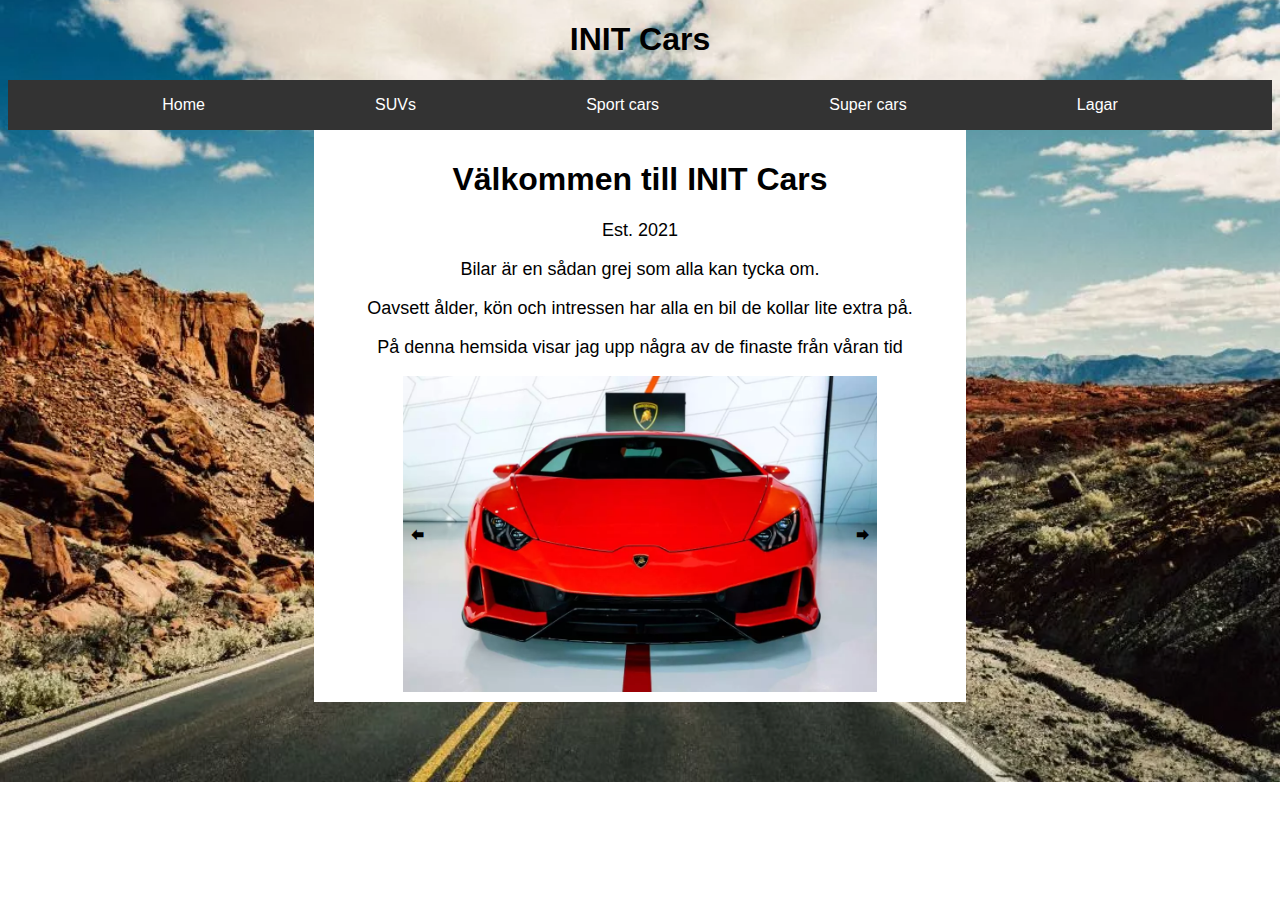
<file: index.html>
<!DOCTYPE html><html lang="sv"><title>INIT Cars</title><body><link href= "css/meny.css" rel="stylesheet" type="text/css" /><link href= "css/index.css" rel="stylesheet" type="text/css" /><h1>INIT Cars</h1> <header class= "main-menu"><ul class="Meny-val"><li><a href="index.html">Home</a></li><li><div class="dropdown"> <button class="dropbtn">SUVs <i class=" fa fa-caret-down"></i> </button><div class="dropdown-content"> <a href="SUV1.html">Jaguar F-Pace</a> <a href="SUV2.html">Mustang Mach-E</a></div></div></li><li><div class="dropdown"> <button class="dropbtn">Sport cars <i class=" fa fa-caret-down"></i> </button><div class="dropdown-content"> <a href="sportcar1.html">Ford Mustang</a> <a href="sportcar2.html">Porsche Cayman</a></div></div></li><li><div class="dropdown"> <button class="dropbtn">Super cars <i class=" fa fa-caret-down"></i> </button><div class="dropdown-content"> <a href="supercar1.html">Lamborghini Hurucan</a> <a href="supercar2.html">Koenigsegg Agera R</a></div></div></li><li><a href="lagar.html">Lagar</a></li></ul> </header><div class="första-sidan"> <header><h1>Välkommen till INIT Cars</h1> </header><p>Est. 2021</p><p>Bilar är en sådan grej som alla kan tycka om.</p><p>Oavsett ålder, kön och intressen har alla en bil de kollar lite extra på.</p><p>På denna hemsida visar jag upp några av de finaste från våran tid</p><div class="div-content"><img class="mySlides" src="css/bilder/toni-zaat-T8EuwT8ZEnI-unsplash.webp" alt="Lamborhini Hurucan" style="width:100%"> <img class="mySlides" src="css/bilder/andre-tan-lRrNccxrTfQ-unsplash.webp" alt="Ford Mustang GT" style="width:100%"> <img class="mySlides" src="css/bilder/adrian-n-Uas_9UIi6GQ-unsplash.webp" alt="Ford Mustang Mach-E" style="width:100%"> <button class="slider-button display-left" onclick="changeImage(-1)">&#129072;</button> <button class="slider-button display-right" onclick="changeImage(1)">&#129074;</button></div></div> <script src="css/js/image-slider.js"></script> </body></html>
</file>
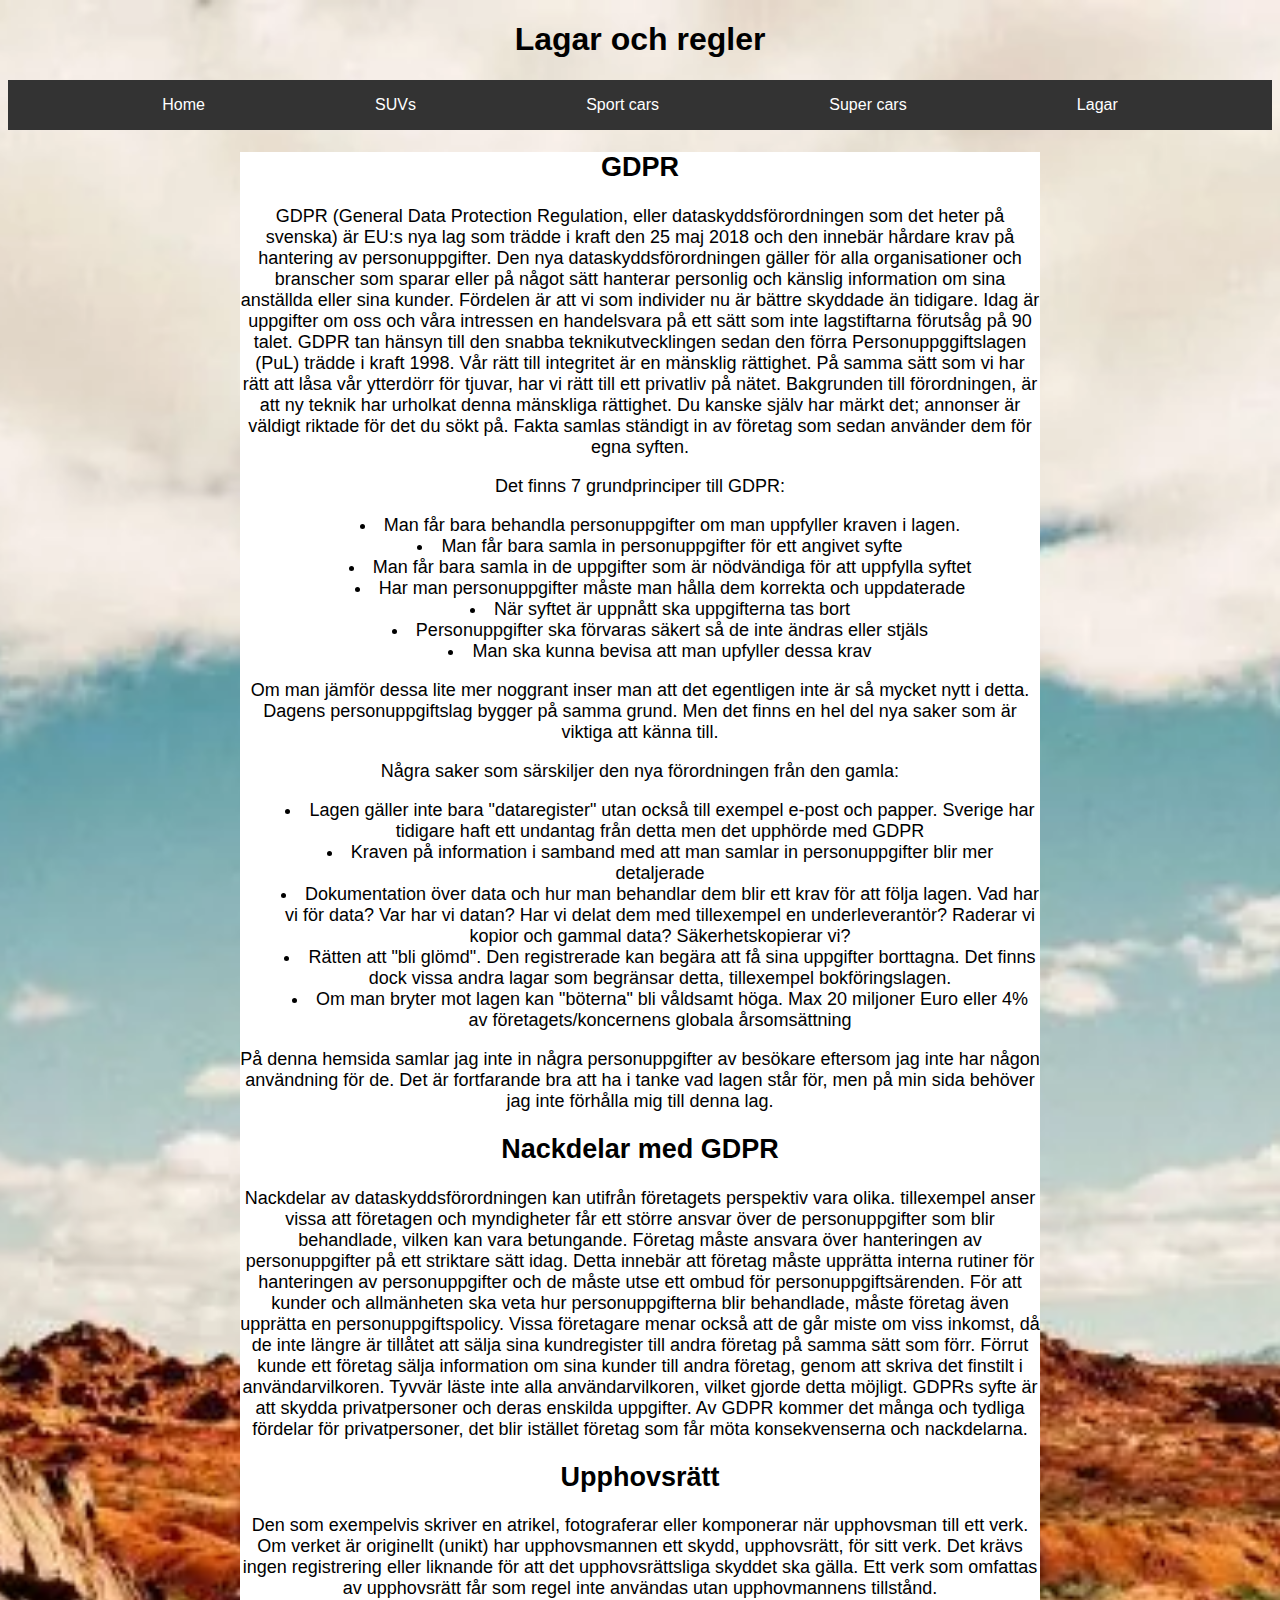
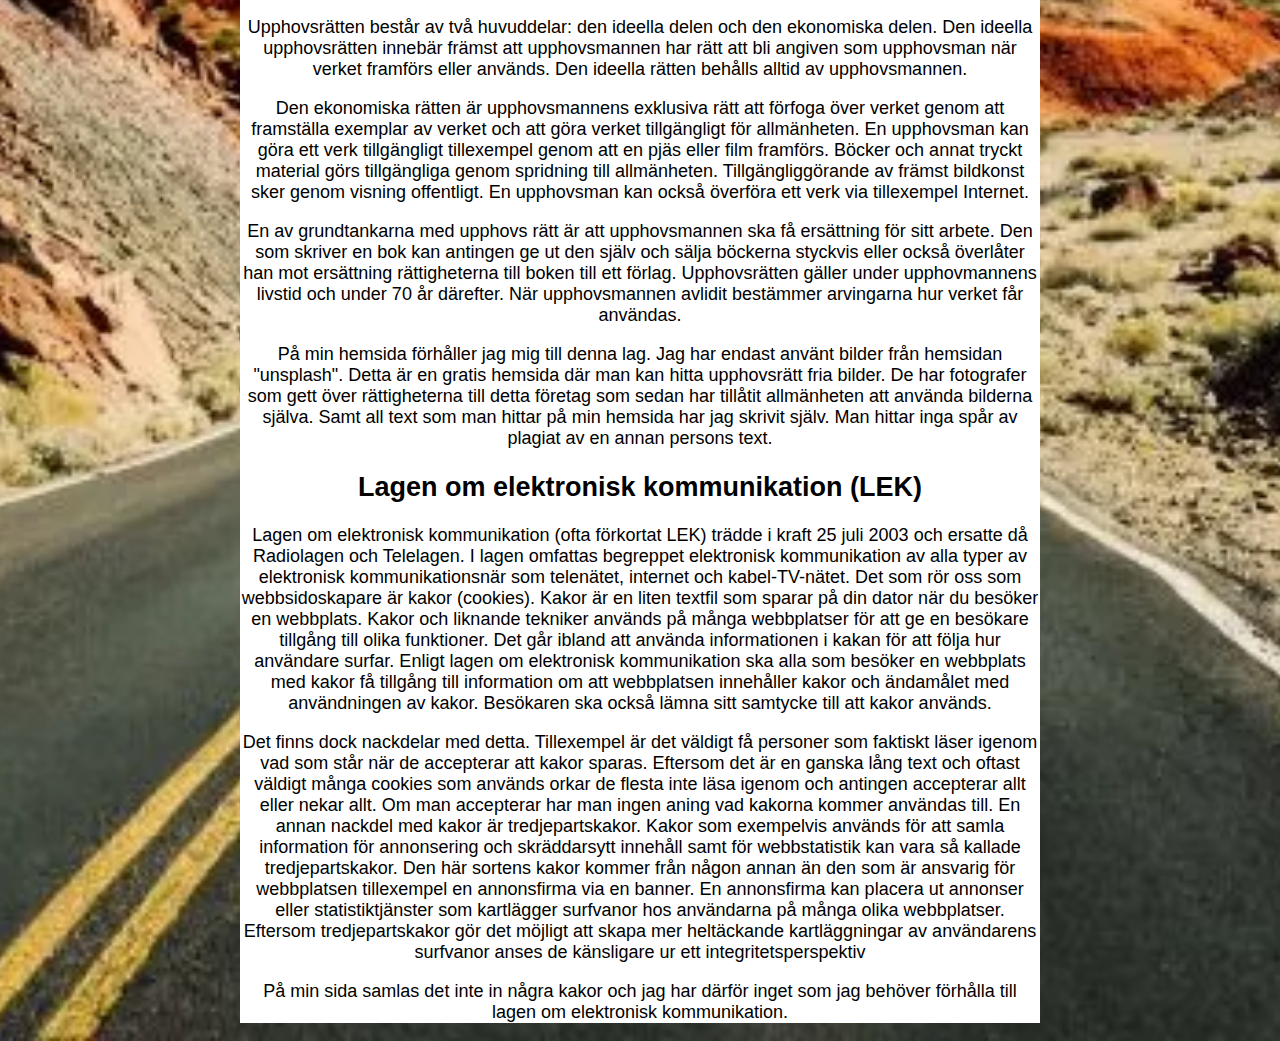
<file: lagar.html>
<!DOCTYPE html><html lang="sv"><title>INIT Cars</title><body><link href= "css/meny.css" rel="stylesheet" type="text/css" /><link href= "css/lagar.css" rel="stylesheet" type="text/css" /><h1>Lagar och regler</h1> <header class= "main-menu"><ul class="Meny-val"><li><a href="index.html">Home</a></li><li><div class="dropdown"> <button class="dropbtn">SUVs <i class=" fa fa-caret-down"></i> </button><div class="dropdown-content"> <a href="SUV1.html">Jaguar F-Pace</a> <a href="SUV2.html">Mustang Mach-E</a></div></div></li><li><div class="dropdown"> <button class="dropbtn">Sport cars <i class=" fa fa-caret-down"></i> </button><div class="dropdown-content"> <a href="sportcar1.html">Ford Mustang</a> <a href="sportcar2.html">Porsche Cayman</a></div></div></li><li><div class="dropdown"> <button class="dropbtn">Super cars <i class=" fa fa-caret-down"></i> </button><div class="dropdown-content"> <a href="supercar1.html">Lamborghini Hurucan</a> <a href="supercar2.html">Koenigsegg Agera R</a></div></div></li><li><a href="lagar.html">Lagar</a></li></ul> </header><div class="text"><h2>GDPR</h2><p>GDPR (General Data Protection Regulation, eller dataskyddsförordningen som det heter på svenska) är EU:s nya lag som trädde i kraft den 25 maj 2018 och den innebär hårdare krav på hantering av personuppgifter. Den nya dataskyddsförordningen gäller för alla organisationer och branscher som sparar eller på något sätt hanterar personlig och känslig information om sina anställda eller sina kunder. Fördelen är att vi som individer nu är bättre skyddade än tidigare. Idag är uppgifter om oss och våra intressen en handelsvara på ett sätt som inte lagstiftarna förutsåg på 90 talet. GDPR tan hänsyn till den snabba teknikutvecklingen sedan den förra Personuppggiftslagen (PuL) trädde i kraft 1998. Vår rätt till integritet är en mänsklig rättighet. På samma sätt som vi har rätt att låsa vår ytterdörr för tjuvar, har vi rätt till ett privatliv på nätet. Bakgrunden till förordningen, är att ny teknik har urholkat denna mänskliga rättighet. Du kanske själv har märkt det; annonser är väldigt riktade för det du sökt på. Fakta samlas ständigt in av företag som sedan använder dem för egna syften.</p><p>Det finns 7 grundprinciper till GDPR:</p><ul class="7_grundprinciper"><li>Man får bara behandla personuppgifter om man uppfyller kraven i lagen.</li><li>Man får bara samla in personuppgifter för ett angivet syfte</li><li>Man får bara samla in de uppgifter som är nödvändiga för att uppfylla syftet</li><li>Har man personuppgifter måste man hålla dem korrekta och uppdaterade</li><li>När syftet är uppnått ska uppgifterna tas bort</li><li>Personuppgifter ska förvaras säkert så de inte ändras eller stjäls</li><li>Man ska kunna bevisa att man upfyller dessa krav</li></ul><p>Om man jämför dessa lite mer noggrant inser man att det egentligen inte är så mycket nytt i detta. Dagens personuppgiftslag bygger på samma grund. Men det finns en hel del nya saker som är viktiga att känna till.</p><p>Några saker som särskiljer den nya förordningen från den gamla:</p><ul class="GDPR+"><li>Lagen gäller inte bara "dataregister" utan också till exempel e-post och papper. Sverige har tidigare haft ett undantag från detta men det upphörde med GDPR</li><li>Kraven på information i samband med att man samlar in personuppgifter blir mer detaljerade</li><li>Dokumentation över data och hur man behandlar dem blir ett krav för att följa lagen. Vad har vi för data? Var har vi datan? Har vi delat dem med tillexempel en underleverantör? Raderar vi kopior och gammal data? Säkerhetskopierar vi?</li><li>Rätten att "bli glömd". Den registrerade kan begära att få sina uppgifter borttagna. Det finns dock vissa andra lagar som begränsar detta, tillexempel bokföringslagen.</li><li>Om man bryter mot lagen kan "böterna" bli våldsamt höga. Max 20 miljoner Euro eller 4% av företagets/koncernens globala årsomsättning</li></ul><p>På denna hemsida samlar jag inte in några personuppgifter av besökare eftersom jag inte har någon användning för de. Det är fortfarande bra att ha i tanke vad lagen står för, men på min sida behöver jag inte förhålla mig till denna lag.</p><h2>Nackdelar med GDPR</h2><p>Nackdelar av dataskyddsförordningen kan utifrån företagets perspektiv vara olika. tillexempel anser vissa att företagen och myndigheter får ett större ansvar över de personuppgifter som blir behandlade, vilken kan vara betungande. Företag måste ansvara över hanteringen av personuppgifter på ett striktare sätt idag. Detta innebär att företag måste upprätta interna rutiner för hanteringen av personuppgifter och de måste utse ett ombud för personuppgiftsärenden. För att kunder och allmänheten ska veta hur personuppgifterna blir behandlade, måste företag även upprätta en personuppgiftspolicy. Vissa företagare menar också att de går miste om viss inkomst, då de inte längre är tillåtet att sälja sina kundregister till andra företag på samma sätt som förr. Förrut kunde ett företag sälja information om sina kunder till andra företag, genom att skriva det finstilt i användarvilkoren. Tyvvär läste inte alla användarvilkoren, vilket gjorde detta möjligt. GDPRs syfte är att skydda privatpersoner och deras enskilda uppgifter. Av GDPR kommer det många och tydliga fördelar för privatpersoner, det blir istället företag som får möta konsekvenserna och nackdelarna.</p><h2>Upphovsrätt</h2><p>Den som exempelvis skriver en atrikel, fotograferar eller komponerar när upphovsman till ett verk. Om verket är originellt (unikt) har upphovsmannen ett skydd, upphovsrätt, för sitt verk. Det krävs ingen registrering eller liknande för att det upphovsrättsliga skyddet ska gälla. Ett verk som omfattas av upphovsrätt får som regel inte användas utan upphovmannens tillstånd.</p><p>Upphovsrätten består av två huvuddelar: den ideella delen och den ekonomiska delen. Den ideella upphovsrätten innebär främst att upphovsmannen har rätt att bli angiven som upphovsman när verket framförs eller används. Den ideella rätten behålls alltid av upphovsmannen.</p><p>Den ekonomiska rätten är upphovsmannens exklusiva rätt att förfoga över verket genom att framställa exemplar av verket och att göra verket tillgängligt för allmänheten. En upphovsman kan göra ett verk tillgängligt tillexempel genom att en pjäs eller film framförs. Böcker och annat tryckt material görs tillgängliga genom spridning till allmänheten. Tillgängliggörande av främst bildkonst sker genom visning offentligt. En upphovsman kan också överföra ett verk via tillexempel Internet.</p><p>En av grundtankarna med upphovs rätt är att upphovsmannen ska få ersättning för sitt arbete. Den som skriver en bok kan antingen ge ut den själv och sälja böckerna styckvis eller också överlåter han mot ersättning rättigheterna till boken till ett förlag. Upphovsrätten gäller under upphovmannens livstid och under 70 år därefter. När upphovsmannen avlidit bestämmer arvingarna hur verket får användas.</p><p>På min hemsida förhåller jag mig till denna lag. Jag har endast använt bilder från hemsidan "unsplash". Detta är en gratis hemsida där man kan hitta upphovsrätt fria bilder. De har fotografer som gett över rättigheterna till detta företag som sedan har tillåtit allmänheten att använda bilderna själva. Samt all text som man hittar på min hemsida har jag skrivit själv. Man hittar inga spår av plagiat av en annan persons text.</p><h2>Lagen om elektronisk kommunikation (LEK)</h2><p>Lagen om elektronisk kommunikation (ofta förkortat LEK) trädde i kraft 25 juli 2003 och ersatte då Radiolagen och Telelagen. I lagen omfattas begreppet elektronisk kommunikation av alla typer av elektronisk kommunikationsnär som telenätet, internet och kabel-TV-nätet. Det som rör oss som webbsidoskapare är kakor (cookies). Kakor är en liten textfil som sparar på din dator när du besöker en webbplats. Kakor och liknande tekniker används på många webbplatser för att ge en besökare tillgång till olika funktioner. Det går ibland att använda informationen i kakan för att följa hur användare surfar. Enligt lagen om elektronisk kommunikation ska alla som besöker en webbplats med kakor få tillgång till information om att webbplatsen innehåller kakor och ändamålet med användningen av kakor. Besökaren ska också lämna sitt samtycke till att kakor används.</p><p>Det finns dock nackdelar med detta. Tillexempel är det väldigt få personer som faktiskt läser igenom vad som står när de accepterar att kakor sparas. Eftersom det är en ganska lång text och oftast väldigt många cookies som används orkar de flesta inte läsa igenom och antingen accepterar allt eller nekar allt. Om man accepterar har man ingen aning vad kakorna kommer användas till. En annan nackdel med kakor är tredjepartskakor. Kakor som exempelvis används för att samla information för annonsering och skräddarsytt innehåll samt för webbstatistik kan vara så kallade tredjepartskakor. Den här sortens kakor kommer från någon annan än den som är ansvarig för webbplatsen tillexempel en annonsfirma via en banner. En annonsfirma kan placera ut annonser eller statistiktjänster som kartlägger surfvanor hos användarna på många olika webbplatser. Eftersom tredjepartskakor gör det möjligt att skapa mer heltäckande kartläggningar av användarens surfvanor anses de känsligare ur ett integritetsperspektiv</p><p>På min sida samlas det inte in några kakor och jag har därför inget som jag behöver förhålla till lagen om elektronisk kommunikation.</p></div></body></html>
</file>
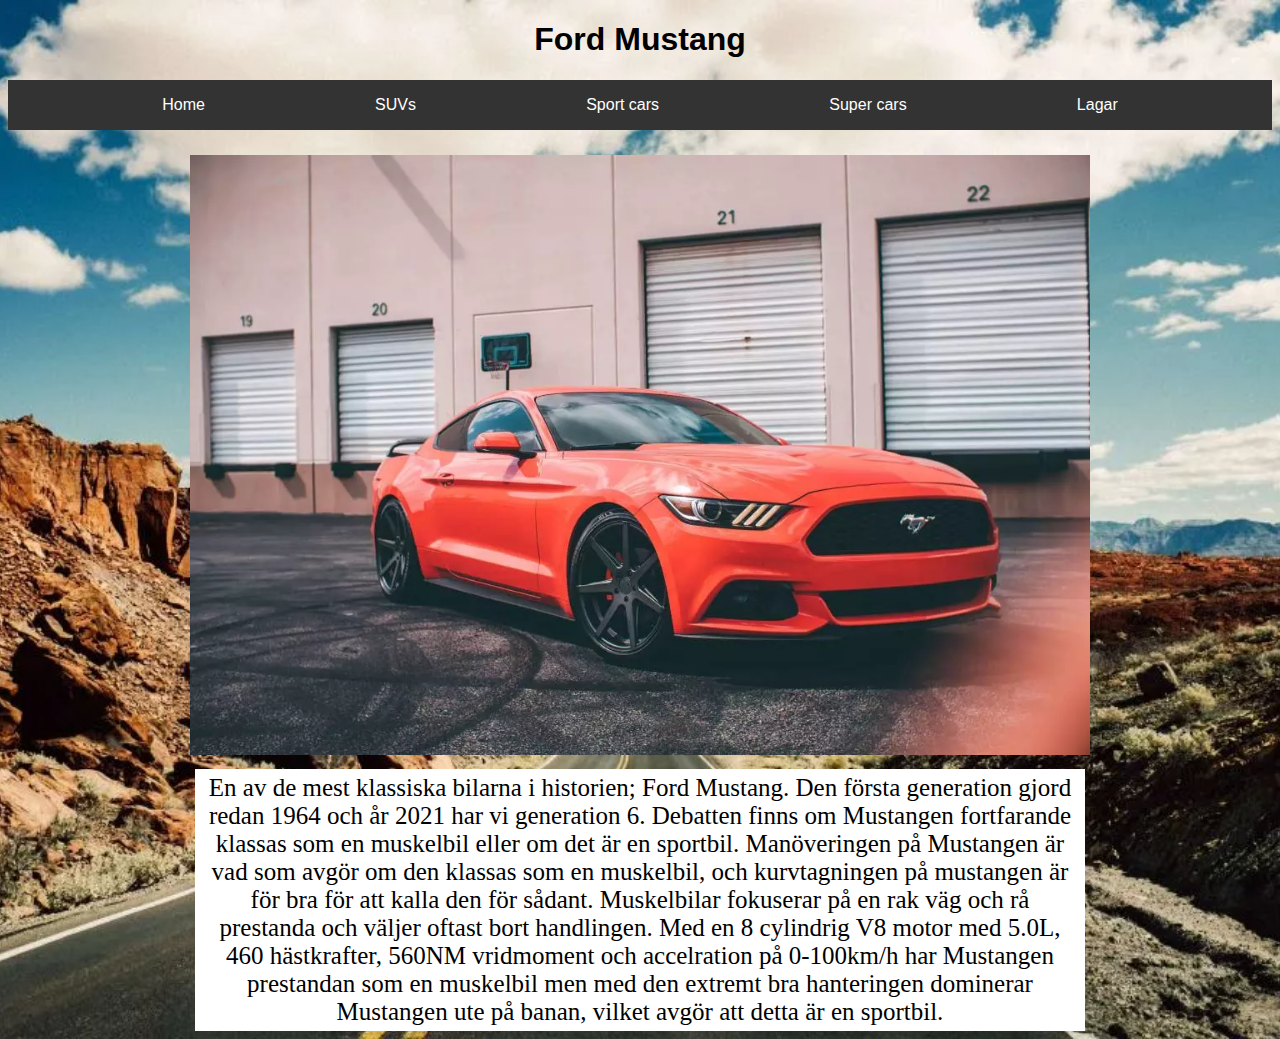
<file: sportcar1.html>
<!DOCTYPE html><html lang="sv"><title>INIT Cars</title><body><link href= "css/meny.css" rel="stylesheet" type="text/css" /><link href= "css/sportcar1.css" rel="stylesheet" type="text/css" /><h1>Ford Mustang</h1> <header class= "main-menu"><ul class="Meny-val"><li><a href="index.html">Home</a></li><li><div class="dropdown"> <button class="dropbtn">SUVs <i class=" fa fa-caret-down"></i> </button><div class="dropdown-content"> <a href="SUV1.html">Jaguar F-Pace</a> <a href="SUV2.html">Mustang Mach-E</a></div></div></li><li><div class="dropdown"> <button class="dropbtn">Sport cars <i class=" fa fa-caret-down"></i> </button><div class="dropdown-content"> <a href="sportcar1.html">Ford Mustang</a> <a href="sportcar2.html">Porsche Cayman</a></div></div></li><li><div class="dropdown"> <button class="dropbtn">Super cars <i class=" fa fa-caret-down"></i> </button><div class="dropdown-content"> <a href="supercar1.html">Lamborghini Hurucan</a> <a href="supercar2.html">Koenigsegg Agera R</a></div></div></li><li><a href="lagar.html">Lagar</a></li></ul> </header><div class= "text"> <img src="css/bilder/andre-tan-lRrNccxrTfQ-unsplash.webp" alt="Ford mustang GT 2020" height="600" width="900"><p>En av de mest klassiska bilarna i historien; Ford Mustang. Den första generation gjord redan 1964 och år 2021 har vi generation 6. Debatten finns om Mustangen fortfarande klassas som en muskelbil eller om det är en sportbil. Manöveringen på Mustangen är vad som avgör om den klassas som en muskelbil, och kurvtagningen på mustangen är för bra för att kalla den för sådant. Muskelbilar fokuserar på en rak väg och rå prestanda och väljer oftast bort handlingen. Med en 8 cylindrig V8 motor med 5.0L, 460 hästkrafter, 560NM vridmoment och accelration på 0-100km/h har Mustangen prestandan som en muskelbil men med den extremt bra hanteringen dominerar Mustangen ute på banan, vilket avgör att detta är en sportbil.</p></div></body></html>
</file>
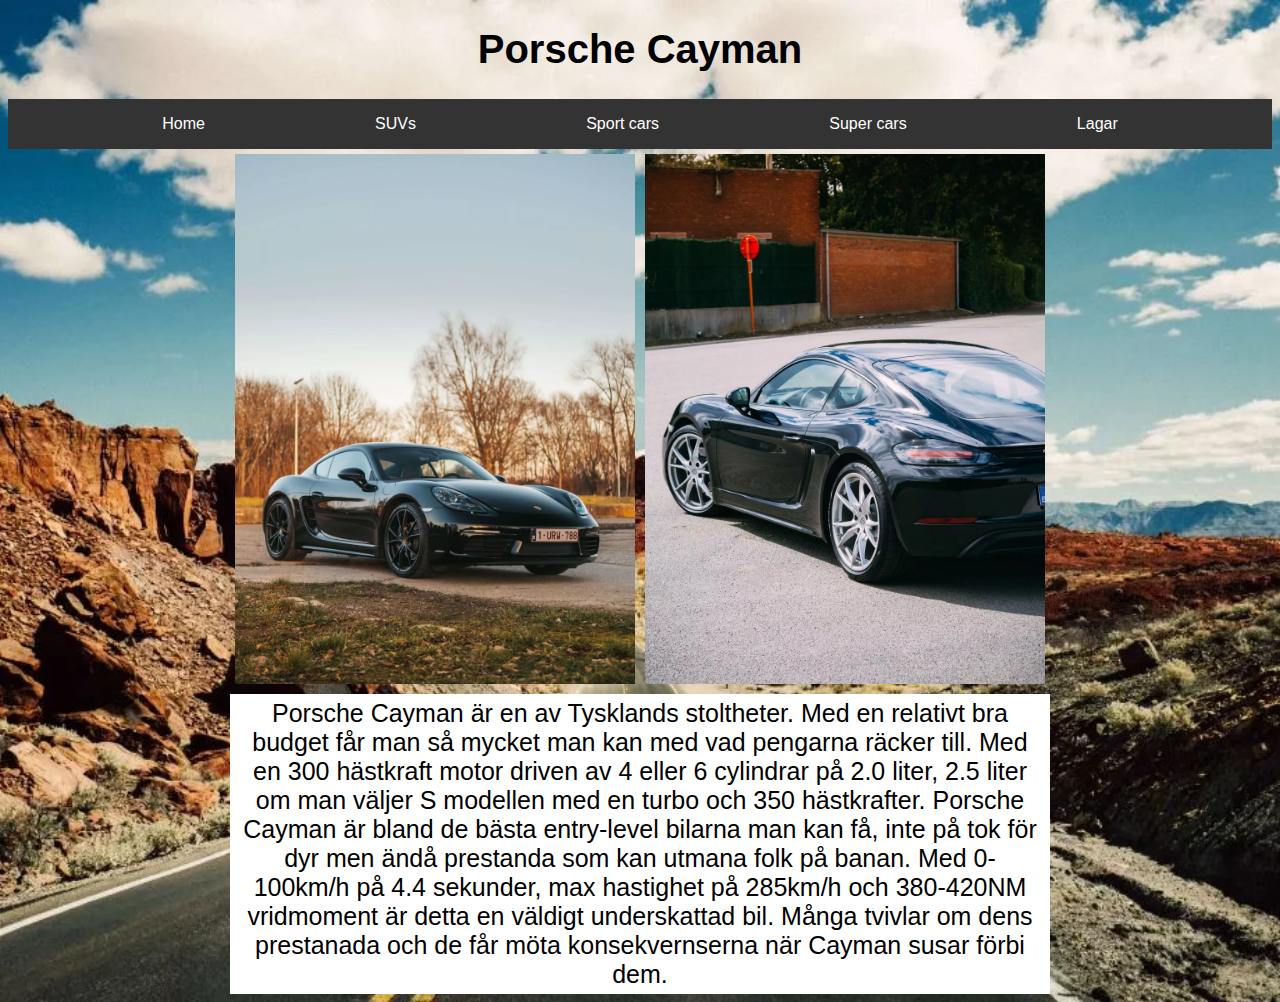
<file: sportcar2.html>
<!DOCTYPE html><html lang="sv"><title>INIT Cars</title><body><link href= "css/meny.css" rel="stylesheet" type="text/css" /><link href= "css/sportcar2.css" rel="stylesheet" type="text/css" /><h1>Porsche Cayman</h1> <header class= "main-menu"><ul class="Meny-val"><li><a href="index.html">Home</a></li><li><div class="dropdown"> <button class="dropbtn">SUVs <i class=" fa fa-caret-down"></i> </button><div class="dropdown-content"> <a href="SUV1.html">Jaguar F-Pace</a> <a href="SUV2.html">Mustang Mach-E</a></div></div></li><li><div class="dropdown"> <button class="dropbtn">Sport cars <i class=" fa fa-caret-down"></i> </button><div class="dropdown-content"> <a href="sportcar1.html">Ford Mustang</a> <a href="sportcar2.html">Porsche Cayman</a></div></div></li><li><div class="dropdown"> <button class="dropbtn">Super cars <i class=" fa fa-caret-down"></i> </button><div class="dropdown-content"> <a href="supercar1.html">Lamborghini Hurucan</a> <a href="supercar2.html">Koenigsegg Agera R</a></div></div></li><li><a href="lagar.html">Lagar</a></li></ul> </header><div class="row"><div class="column"> <img src="css/bilder/brecht-denil-iF7lhO3qtGc-unsplash.webp" alt="Porsche Cayman" height="530" width="400"></div><div class="column"> <img src="css/bilder/brecht-denil-XGa5CE7S1jU-unsplash.webp" alt="Porsche Cayman" height="530" width="400"></div></div><p>Porsche Cayman är en av Tysklands stoltheter. Med en relativt bra budget får man så mycket man kan med vad pengarna räcker till. Med en 300 hästkraft motor driven av 4 eller 6 cylindrar på 2.0 liter, 2.5 liter om man väljer S modellen med en turbo och 350 hästkrafter. Porsche Cayman är bland de bästa entry-level bilarna man kan få, inte på tok för dyr men ändå prestanda som kan utmana folk på banan. Med 0-100km/h på 4.4 sekunder, max hastighet på 285km/h och 380-420NM vridmoment är detta en väldigt underskattad bil. Många tvivlar om dens prestanada och de får möta konsekvernserna när Cayman susar förbi dem.</p></body></html>
</file>
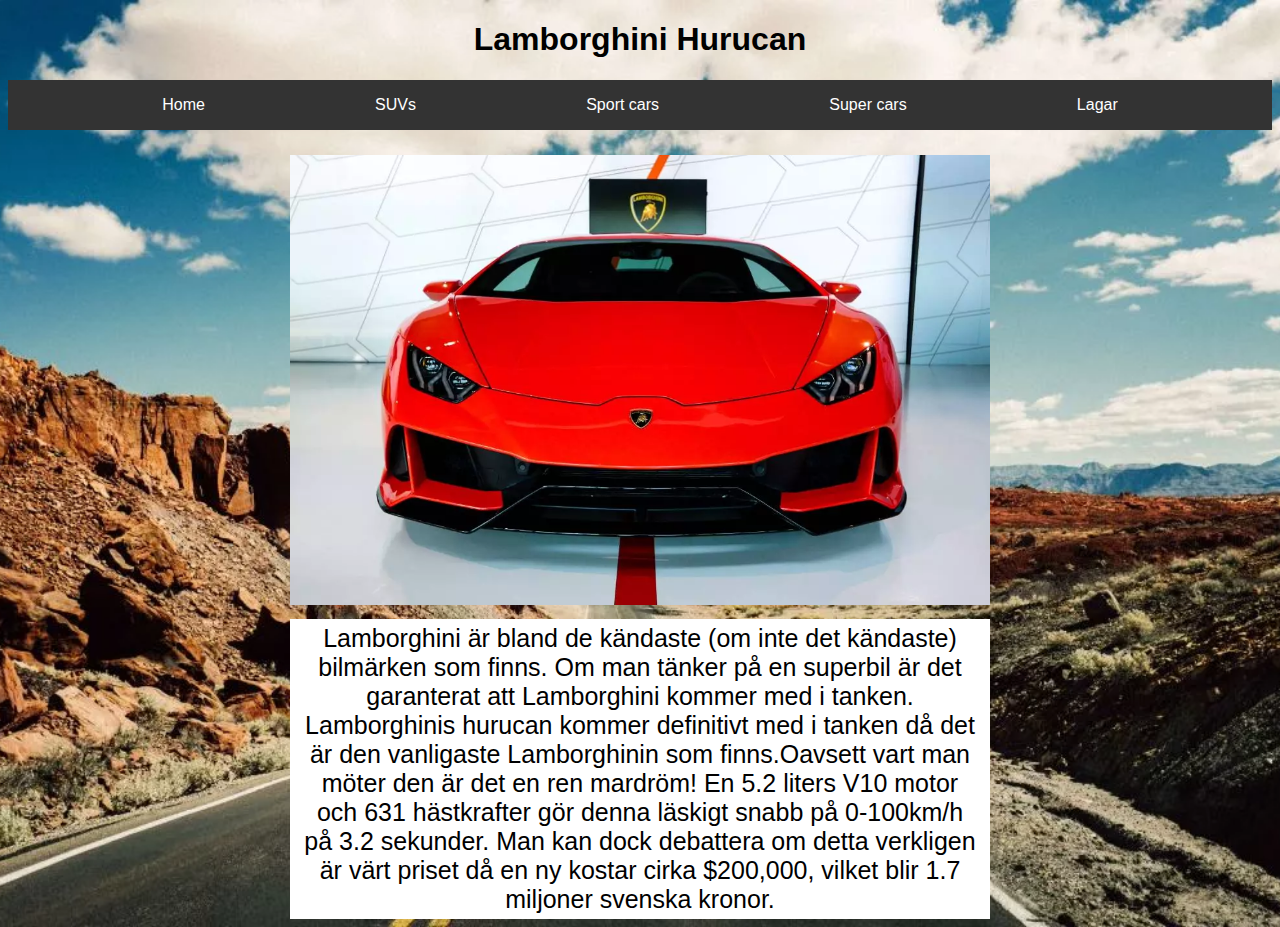
<file: supercar1.html>
<!DOCTYPE html><html lang="sv"><title>INIT Cars</title><body><link href= "css/meny.css" rel="stylesheet" type="text/css" /><link href= "css/supercar1.css" rel="stylesheet" type="text/css" /><h1>Lamborghini Hurucan</h1> <header class= "main-menu"><ul class="Meny-val"><li><a href="index.html">Home</a></li><li><div class="dropdown"> <button class="dropbtn">SUVs <i class=" fa fa-caret-down"></i> </button><div class="dropdown-content"> <a href="SUV1.html">Jaguar F-Pace</a> <a href="SUV2.html">Mustang Mach-E</a></div></div></li><li><div class="dropdown"> <button class="dropbtn">Sport cars <i class=" fa fa-caret-down"></i> </button><div class="dropdown-content"> <a href="sportcar1.html">Ford Mustang</a> <a href="sportcar2.html">Porsche Cayman</a></div></div></li><li><div class="dropdown"> <button class="dropbtn">Super cars <i class=" fa fa-caret-down"></i> </button><div class="dropdown-content"> <a href="supercar1.html">Lamborghini Hurucan</a> <a href="supercar2.html">Koenigsegg Agera R</a></div></div></li><li><a href="lagar.html">Lagar</a></li></ul> </header> <img src="css/bilder/toni-zaat-T8EuwT8ZEnI-unsplash.webp" alt="Lamborghini hurucan" height="450" width="700"><p>Lamborghini är bland de kändaste (om inte det kändaste) bilmärken som finns. Om man tänker på en superbil är det garanterat att Lamborghini kommer med i tanken. Lamborghinis hurucan kommer definitivt med i tanken då det är den vanligaste Lamborghinin som finns.Oavsett vart man möter den är det en ren mardröm! En 5.2 liters V10 motor och 631 hästkrafter gör denna läskigt snabb på 0-100km/h på 3.2 sekunder. Man kan dock debattera om detta verkligen är värt priset då en ny kostar cirka $200,000, vilket blir 1.7 miljoner svenska kronor.</p></body></html>
</file>
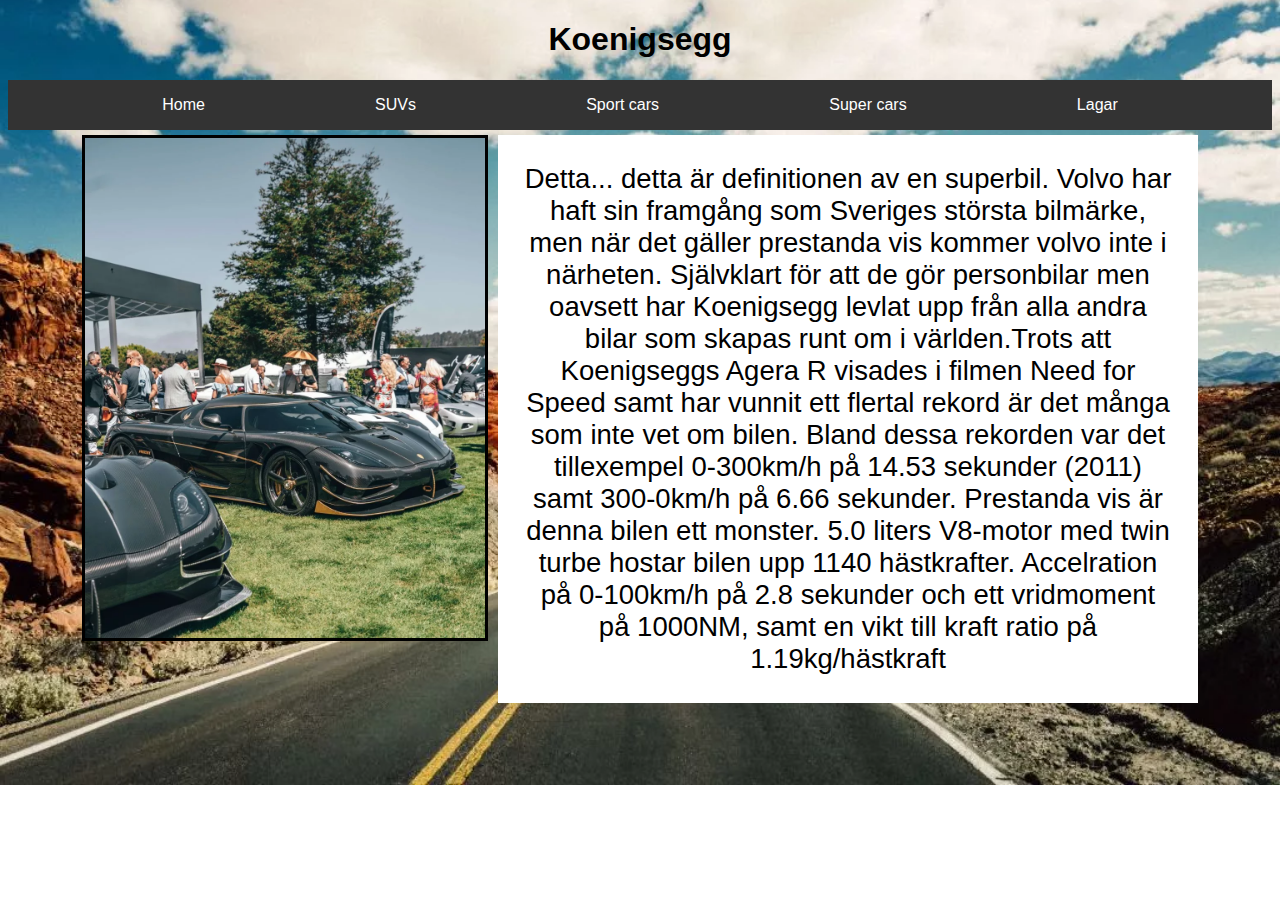
<file: supercar2.html>
<!DOCTYPE html><html lang="sv"><title>INIT Cars</title><body><link href= "css/meny.css" rel="stylesheet" type="text/css" /><link href= "css/supercar2.css" rel="stylesheet" type="text/css" /><h1>Koenigsegg</h1> <header class= "main-menu"><ul class="Meny-val"><li><a href="index.html">Home</a></li><li><div class="dropdown"> <button class="dropbtn">SUVs <i class=" fa fa-caret-down"></i> </button><div class="dropdown-content"> <a href="SUV1.html">Jaguar F-Pace</a> <a href="SUV2.html">Mustang Mach-E</a></div></div></li><li><div class="dropdown"> <button class="dropbtn">Sport cars <i class=" fa fa-caret-down"></i> </button><div class="dropdown-content"> <a href="sportcar1.html">Ford Mustang</a> <a href="sportcar2.html">Porsche Cayman</a></div></div></li><li><div class="dropdown"> <button class="dropbtn">Super cars <i class=" fa fa-caret-down"></i> </button><div class="dropdown-content"> <a href="supercar1.html">Lamborghini Hurucan</a> <a href="supercar2.html">Koenigsegg Agera R</a></div></div></li><li><a href="lagar.html">Lagar</a></li></ul> </header><div class="row"><div class="column"> <img src="css/bilder/spencer-davis-Wjwd79Z6Eto-unsplash.webp" alt="Koenigsegg Agera R" height="500" width="400"/></div><div class="column"><div class="box"><p>Detta... detta är definitionen av en superbil. Volvo har haft sin framgång som Sveriges största bilmärke, men när det gäller prestanda vis kommer volvo inte i närheten. Självklart för att de gör personbilar men oavsett har Koenigsegg levlat upp från alla andra bilar som skapas runt om i världen.Trots att Koenigseggs Agera R visades i filmen Need for Speed samt har vunnit ett flertal rekord är det många som inte vet om bilen. Bland dessa rekorden var det tillexempel 0-300km/h på 14.53 sekunder (2011) samt 300-0km/h på 6.66 sekunder. Prestanda vis är denna bilen ett monster. 5.0 liters V8-motor med twin turbe hostar bilen upp 1140 hästkrafter. Accelration på 0-100km/h på 2.8 sekunder och ett vridmoment på 1000NM, samt en vikt till kraft ratio på 1.19kg/hästkraft</p></div></div></div></body></html>
</file>
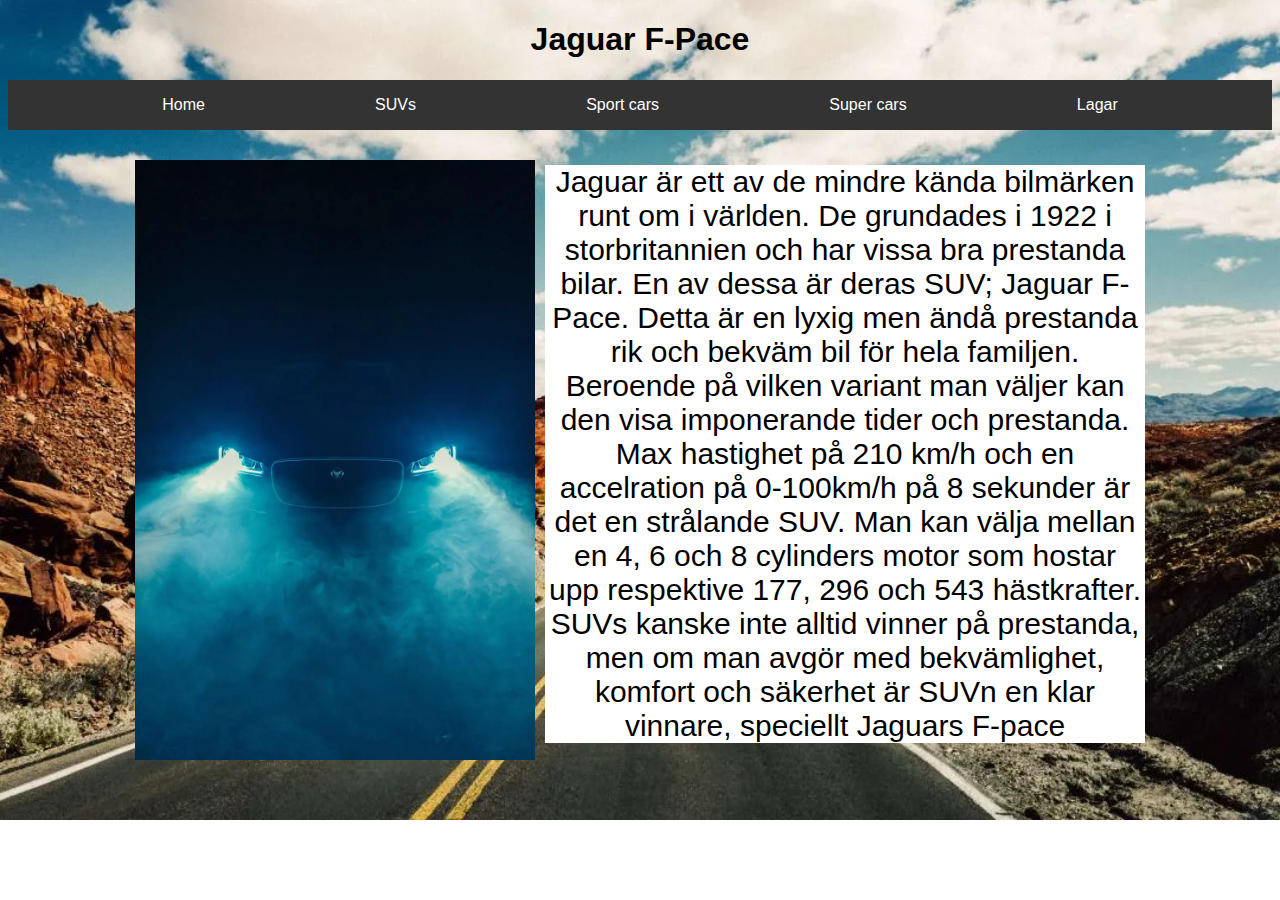
<file: SUV1.html>
<!DOCTYPE html><html lang="sv"><title>INIT Cars</title><body><link href= "css/meny.css" rel="stylesheet" type="text/css" /><link href= "css/SUV1.css" rel="stylesheet" type="text/css" /><h1>Jaguar F-Pace</h1> <header class= "main-menu"><ul class="Meny-val"><li><a href="index.html">Home</a></li><li><div class="dropdown"> <button class="dropbtn">SUVs <i class=" fa fa-caret-down"></i> </button><div class="dropdown-content"> <a href="SUV1.html">Jaguar F-Pace</a> <a href="SUV2.html">Mustang Mach-E</a></div></div></li><li><div class="dropdown"> <button class="dropbtn">Sport cars <i class=" fa fa-caret-down"></i> </button><div class="dropdown-content"> <a href="sportcar1.html">Ford Mustang</a> <a href="sportcar2.html">Porsche Cayman</a></div></div></li><li><div class="dropdown"> <button class="dropbtn">Super cars <i class=" fa fa-caret-down"></i> </button><div class="dropdown-content"> <a href="supercar1.html">Lamborghini Hurucan</a> <a href="supercar2.html">Koenigsegg Agera R</a></div></div></li><li><a href="lagar.html">Lagar</a></li></ul> </header><div class="row"><div class="column"> <img src="css/bilder/jaromir-kavan-hPbMO39Qcec-unsplash.webp" alt="Jaguar F-pace" height="600" width="400"/></div><div class="column"><p>Jaguar är ett av de mindre kända bilmärken runt om i världen. De grundades i 1922 i storbritannien och har vissa bra prestanda bilar. En av dessa är deras SUV; Jaguar F-Pace. Detta är en lyxig men ändå prestanda rik och bekväm bil för hela familjen. Beroende på vilken variant man väljer kan den visa imponerande tider och prestanda. Max hastighet på 210 km/h och en accelration på 0-100km/h på 8 sekunder är det en strålande SUV. Man kan välja mellan en 4, 6 och 8 cylinders motor som hostar upp respektive 177, 296 och 543 hästkrafter. SUVs kanske inte alltid vinner på prestanda, men om man avgör med bekvämlighet, komfort och säkerhet är SUVn en klar vinnare, speciellt Jaguars F-pace</p></div></div></body></html>
</file>
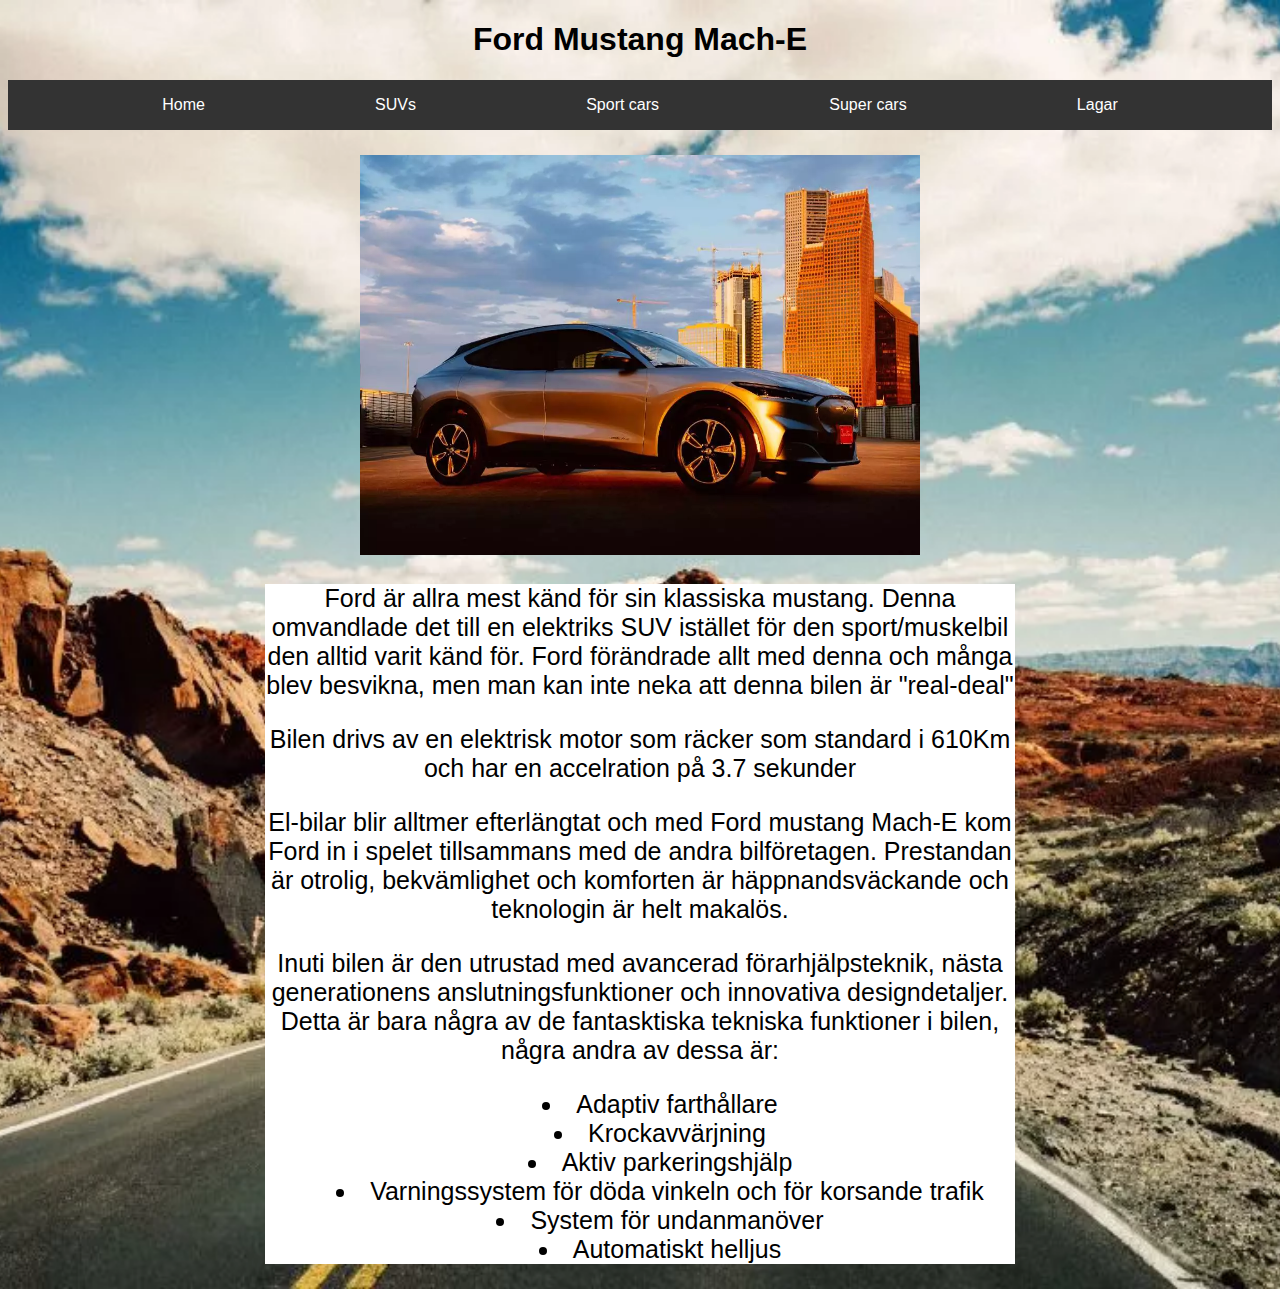
<file: SUV2.html>
<!DOCTYPE html><html lang="sv"><title>INIT Cars</title><body><link href= "css/meny.css" rel="stylesheet" type="text/css" /><link href= "css/SUV2.css" rel="stylesheet" type="text/css" /><h1>Ford Mustang Mach-E</h1> <header class= "main-menu"><ul class="Meny-val"><li><a href="index.html">Home</a></li><li><div class="dropdown"> <button class="dropbtn">SUVs <i class=" fa fa-caret-down"></i> </button><div class="dropdown-content"> <a href="SUV1.html">Jaguar F-Pace</a> <a href="SUV2.html">Mustang Mach-E</a></div></div></li><li><div class="dropdown"> <button class="dropbtn">Sport cars <i class=" fa fa-caret-down"></i> </button><div class="dropdown-content"> <a href="sportcar1.html">Ford Mustang</a> <a href="sportcar2.html">Porsche Cayman</a></div></div></li><li><div class="dropdown"> <button class="dropbtn">Super cars <i class=" fa fa-caret-down"></i> </button><div class="dropdown-content"> <a href="supercar1.html">Lamborghini Hurucan</a> <a href="supercar2.html">Koenigsegg Agera R</a></div></div></li><li><a href="lagar.html">Lagar</a></li></ul> </header> <img src="css/bilder/adrian-n-Uas_9UIi6GQ-unsplash.webp" alt="Mustang Mach-E" height="400" width="560"/><div class="box"><p>Ford är allra mest känd för sin klassiska mustang. Denna omvandlade det till en elektriks SUV istället för den sport/muskelbil den alltid varit känd för. Ford förändrade allt med denna och många blev besvikna, men man kan inte neka att denna bilen är "real-deal"</p><p>Bilen drivs av en elektrisk motor som räcker som standard i 610Km och har en accelration på 3.7 sekunder</p><p>El-bilar blir alltmer efterlängtat och med Ford mustang Mach-E kom Ford in i spelet tillsammans med de andra bilföretagen. Prestandan är otrolig, bekvämlighet och komforten är häppnandsväckande och teknologin är helt makalös.</p><p>Inuti bilen är den utrustad med avancerad förarhjälpsteknik, nästa generationens anslutningsfunktioner och innovativa designdetaljer. Detta är bara några av de fantasktiska tekniska funktioner i bilen, några andra av dessa är:</p><ul class="funktioner"><li>Adaptiv farthållare</li><li>Krockavvärjning</li><li>Aktiv parkeringshjälp</li><li>Varningssystem för döda vinkeln och för korsande trafik</li><li>System för undanmanöver</li><li>Automatiskt helljus</li></ul></div></body></html>
</file>
<file: css/meny.css>
.main-menu{overflow:hidden;background-color:#333;font-family:Arial;height:50px}.Meny-val{list-style-type:none;margin:0;padding:0;padding-top:2.5px;overflow:hidden;background-color:#333;display:flex;justify-content:space-evenly;align-content:space-between}.main-menu a{float:left;font-size:16px;color:white;text-align:center;padding:14px 16px}.dropdown{float:left;overflow:hidden}.dropdown .dropbtn{font-size:16px;border:none;outline:none;color:white;padding:14px 16px;background-color:inherit;font-family:inherit;margin:0}.main-menu a:hover, .dropdown:hover .dropbtn{background-color:skyblue}.dropdown-content{display:none;position:absolute;background-color:#333;min-width:160px;box-shadow:0px 8px 16px 0px rgba(0,0,0,0.2);z-index:1}.dropdown-content a{display:block}.dropdown-content a:hover{background-color:skyblue}.dropdown:hover .dropdown-content{display:block}.main-menu a{text-decoration:none}
</file>
<file: css/index.css>
body{background-image:url("bilder/andreas-selter-fTLUzttoxDU-unsplash.webp");background-size:cover;background-position:center;background-repeat:no-repeat;text-align:center;font-family:"Century Gothic",CenturyGothic,AppleGothic,sans-serif}.första-sidan{margin-top:100px;margin:auto;background-color:white;width:50%;padding:10px}p{font-size:18px}.div-content{margin-left:auto;margin-right:auto;max-width:75%;position:relative}.slider-button{border:none;display:inline-block;padding:8px 8px;vertical-align:middle;overflow:hidden;text-decoration:none;color:black;background-color:transparent;text-align:center;cursor:pointer;white-space:nowrap;position:absolute;top:50%;transform:translate(0%,-50%);-ms-transform:translate(0%,-50%)}.slider-button:hover{color:white;background-color:black}.display-left{left:0%}.display-right{right:0%}@media screen and (max-width: 768px){body{background-image:none;background-color:lightskyblue}.första-sidan{width:80%}}@media screen and (min-width: 1300px){body{background-image:none;background-color:lightskyblue}.första-sidan{width:50%}}
</file>
<file: css/lagar.css>
body{background-image:url("bilder/andreas-selter-fTLUzttoxDU-unsplash.webp");background-size:cover;background-position:center;background-repeat:no-repeat;text-align:center;font-family:"Century Gothic",CenturyGothic,AppleGothic,sans-serif}.text{background-color:white;max-width:800px;margin:auto;font-size:18px}ul{list-style-position:inside}
</file>
<file: css/sportcar1.css>
body{background-image:url("bilder/andreas-selter-fTLUzttoxDU-unsplash.webp");background-size:cover;background-position:center;background-repeat:no-repeat;text-align:center;font-family:"Century Gothic",CenturyGothic,AppleGothic,sans-serif}p{font-size:25px;font-family:"Times New Roman",Times,serif;background-color:white;max-width:880px;margin:auto;padding:5px 5px}img{padding-top:25px;padding-bottom:10px}@media screen and (max-width: 800px){body{background-image:none;background-color:lightskyblue}p{width:80%;margin:auto}img{width:80%;height:80%}}@media screen and (min-width:1300px){body{background-image:none;background-color:lightskyblue}p{width:50%}img{width:50%;height:50%}}
</file>
<file: css/sportcar2.css>
.row{display:flex;justify-content:center}.column{padding:5px}p{background-color:white;font-size:25px;max-width:800px;margin:auto;padding:5px 10px}body{background-image:url("bilder/andreas-selter-fTLUzttoxDU-unsplash.webp");background-size:cover;background-position:center;background-repeat:no-repeat;text-align:center;background-color:rgb(192, 192, 192);font-size:20px;font-family:"Century Gothic",CenturyGothic,AppleGothic,sans-serif}@media screen and (max-width: 830px){body{background-color:lightskyblue;background-image:none}img{width:95%;height:95%}p{width:90%}}@media screen and (min-width: 1300px){body{background-color:lightskyblue;background-image:none}p{width:60%}}
</file>
<file: css/supercar1.css>
body{background-image:url("bilder/andreas-selter-fTLUzttoxDU-unsplash.webp");background-size:cover;background-position:center;background-repeat:no-repeat;text-align:center;font-family:"Century Gothic",CenturyGothic,AppleGothic,sans-serif}img{padding-top:25px;padding-bottom:10px}p{font-size:25px;background-color:white;padding:5px 10px;margin:auto;max-width:680px}@media screen and (max-width: 730px){body{background-image:none;background-color:lightskyblue}img{width:90%;height:90%}p{width:95%}}@media screen and (min-width: 1300px){body{background-image:none;background-color:lightskyblue}img{width:50%;height:50%}p{width:50%}}
</file>
<file: css/supercar2.css>
body{background-image:url("bilder/andreas-selter-fTLUzttoxDU-unsplash.webp");background-size:cover;background-position:center;background-repeat:no-repeat;text-align:center;font-family:"Century Gothic",CenturyGothic,AppleGothic,sans-serif}.row{display:flex;justify-content:center}.column{padding:5px}img{border:3px solid black}.box{background-color:white;font-size:27.5px;max-width:650px;padding:0.5px 25px}@media screen and (max-width: 1008px){body{background-image:none;background-color:lightskyblue}.row{display:block}.box{margin:auto}}@media screen and (min-width: 1300px){body{background-image:none;background-color:lightskyblue}}
</file>
<file: css/SUV1.css>
body{background-image:url("bilder/andreas-selter-fTLUzttoxDU-unsplash.webp");background-size:cover;background-position:center;background-repeat:no-repeat;text-align:center;font-family:"Century Gothic",CenturyGothic,AppleGothic,sans-serif}.row{display:flex;justify-content:center}img{padding-top:25px}.column{padding:5px}p{background-color:white;font-size:30px;max-width:600px}@media screen and (max-width: 880px){body{background-image:none;background-color:skyblue}.row{display:block}p{margin:auto}}@media screen and (min-width: 1300px){body{background-image:none;background-color:lightskyblue}}
</file>
<file: css/SUV2.css>
body{background-image:url("bilder/andreas-selter-fTLUzttoxDU-unsplash.webp");background-size:cover;background-position:center;background-repeat:no-repeat;text-align:center;font-family:"Century Gothic",CenturyGothic,AppleGothic,sans-serif}img{padding-top:25px}.funktioner{list-style-position:inside}.box{background-color:white;max-width:750px;font-size:25px;margin:auto}@media screen and (max-width: 600px){body{background-color:lightskyblue;background-image:none}img{width:75%;height:75%}.box{width:90%}}@media screen and (min-width: 1300px){body{background-color:lightskyblue;background-image:none}.box{width:70%}}
</file>
